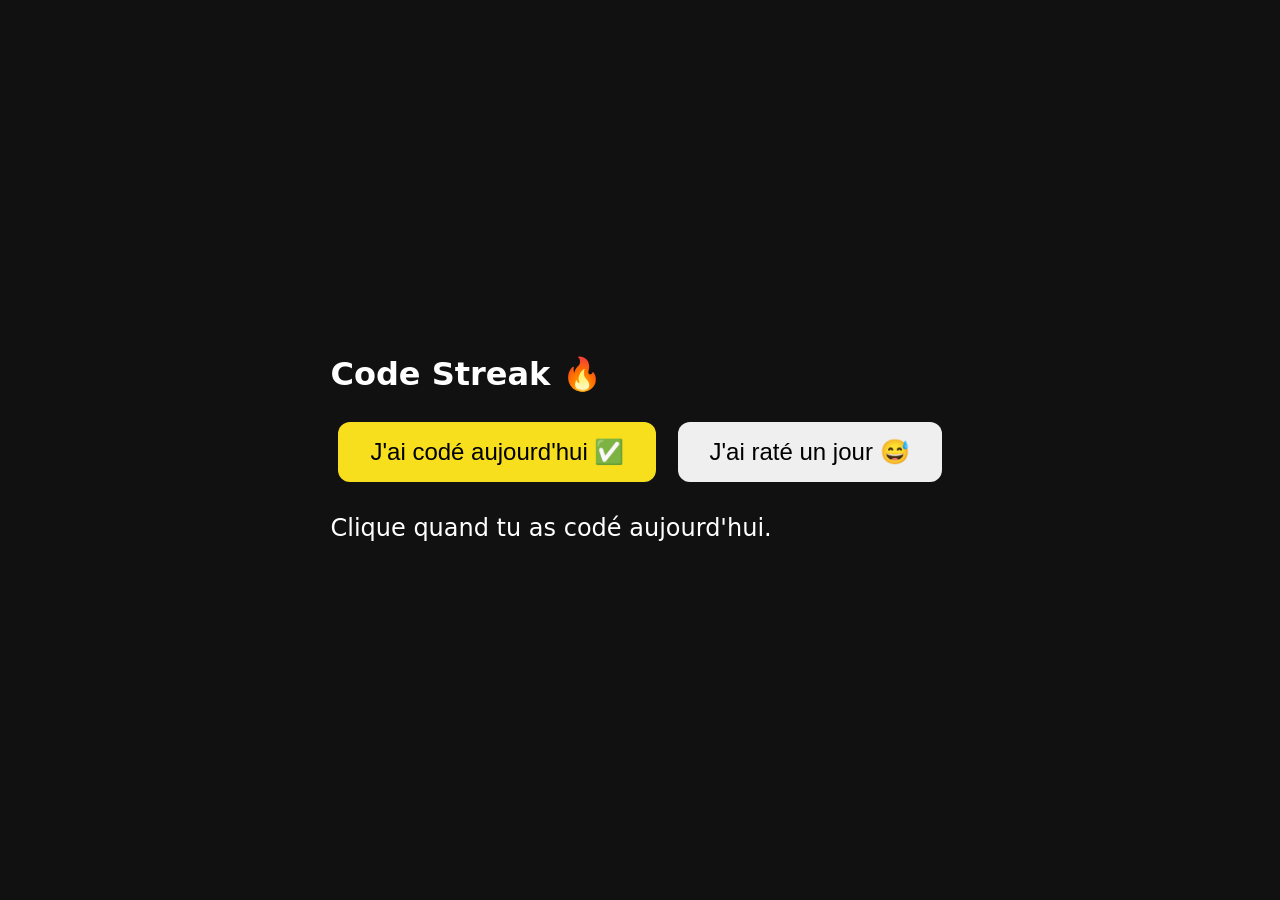
<file: index.html>
<!DOCTYPE html>
<html lang="fr">

<head>
    <meta charset="UTF-8">
    <meta name="viewport" content="width=device-width, initial-scale=1.0">
    <title>Code Streak</title>
    <link rel="stylesheet" href="style.css">
    <script src="script.js" defer></script>
</head>

<body>
    <main>
        <h1>Code Streak 🔥</h1>
        <button id="btn-code">J'ai codé aujourd'hui ✅</button>
        <button id="btn-reset">J'ai raté un jour 😅</button>
        <p id="message">Clique quand tu as codé aujourd'hui.</p>
    </main>
</body>

</html>
</file>
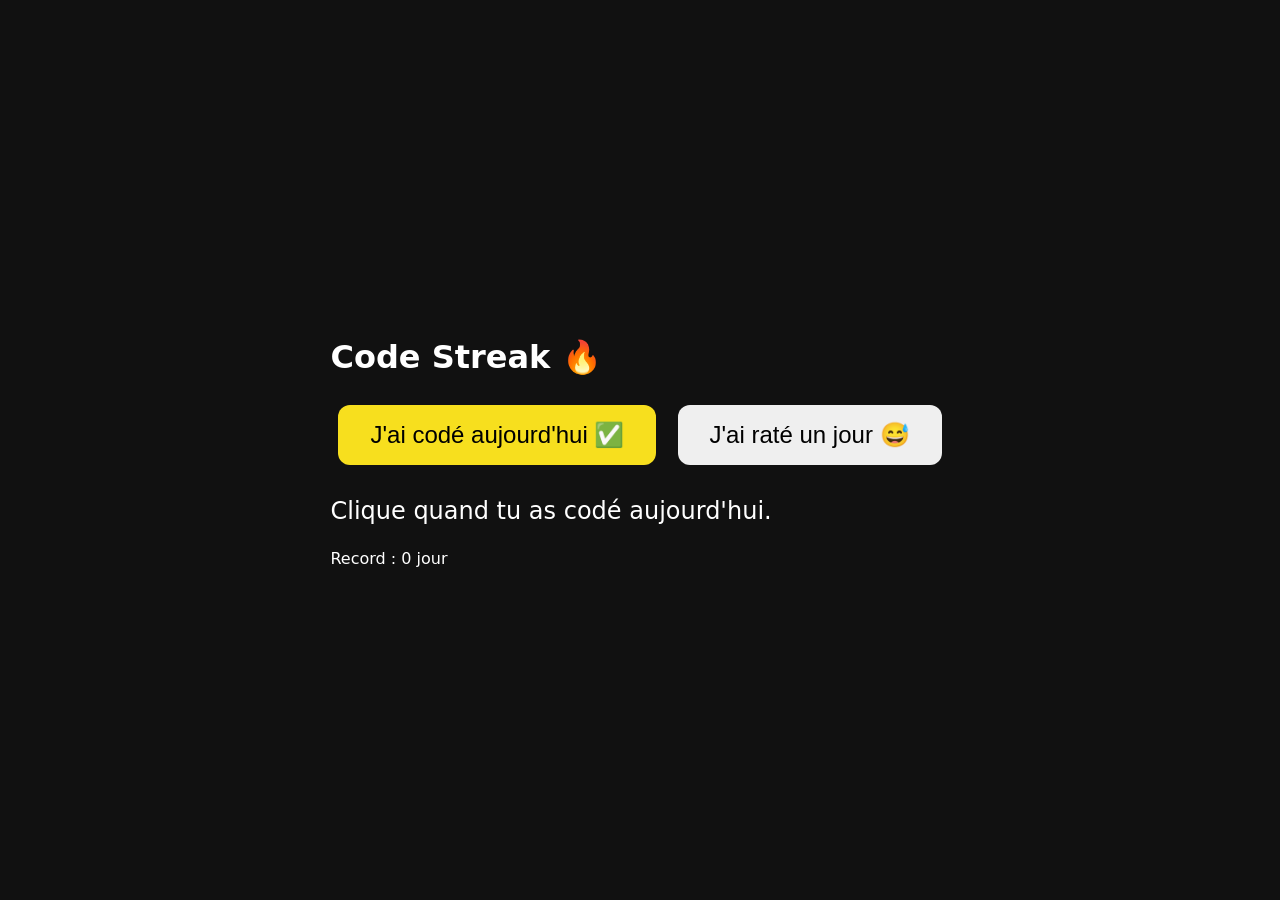
<file: episode-03/index.html>
<!DOCTYPE html>
<html lang="fr">

<head>
    <meta charset="UTF-8">
    <meta name="viewport" content="width=device-width, initial-scale=1.0">
    <title>Code Streak</title>
    <link rel="stylesheet" href="style.css">
    <script src="script.js" defer></script>
</head>

<body>
    <main>
        <h1>Code Streak 🔥</h1>
        <button id="btn-code">J'ai codé aujourd'hui ✅</button>
        <button id="btn-reset">J'ai raté un jour 😅</button>
        <p id="message">Clique quand tu as codé aujourd'hui.</p>
        <p id="record">Record : 0 jour</p>
    </main>
</body>

</html>
</file>
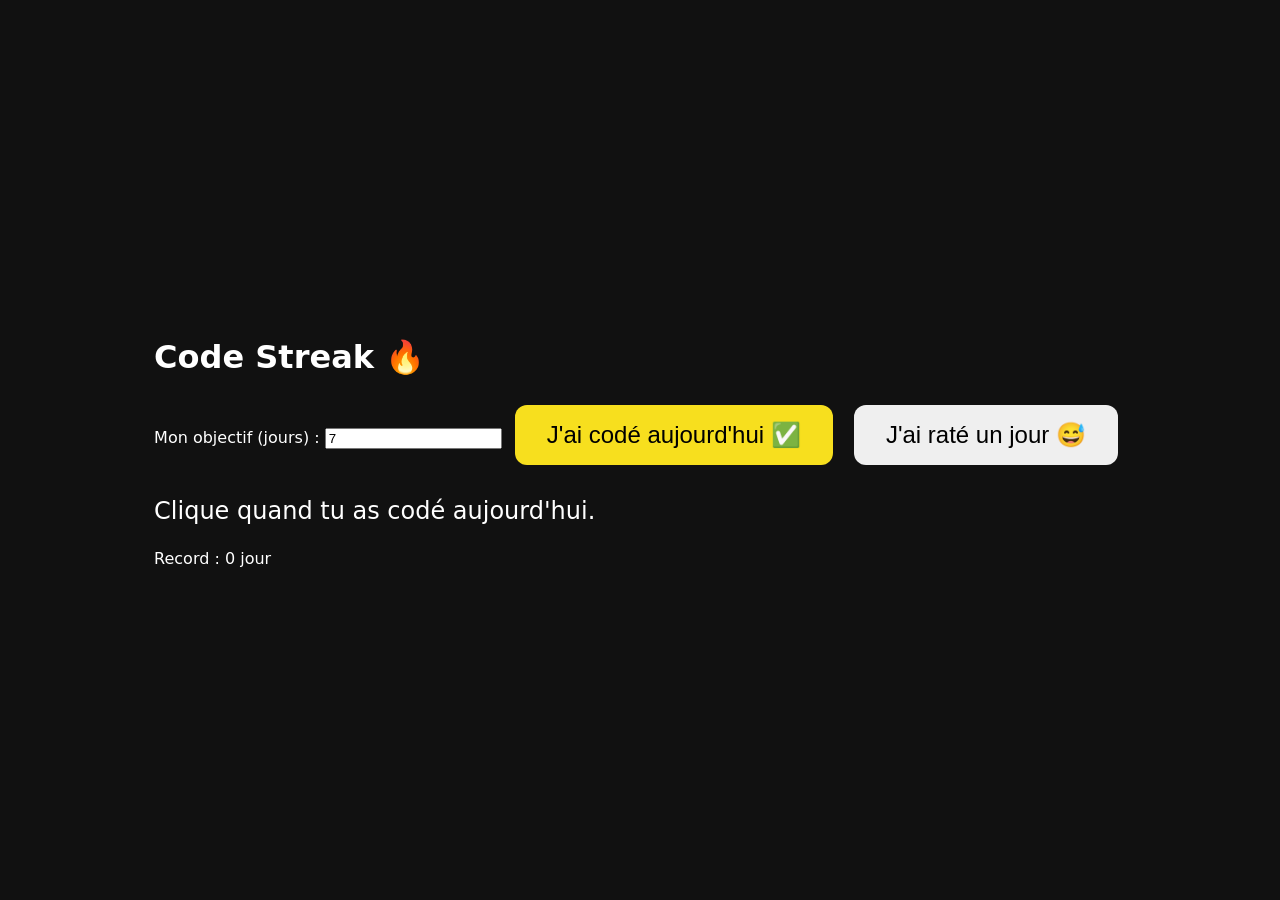
<file: episode-04/index.html>
<!DOCTYPE html>
<html lang="fr">

<head>
    <meta charset="UTF-8">
    <meta name="viewport" content="width=device-width, initial-scale=1.0">
    <title>Code Streak</title>
    <link rel="stylesheet" href="style.css">
    <script src="script.js" defer></script>
</head>

<body>
    <main>
        <h1>Code Streak 🔥</h1>
        <label for="objectif">Mon objectif (jours) :</label>
        <input id="objectif" type="number" value="7" min="1">
        <button id="btn-code">J'ai codé aujourd'hui ✅</button>
        <button id="btn-reset">J'ai raté un jour 😅</button>
        <p id="message">Clique quand tu as codé aujourd'hui.</p>
        <p id="record">Record : 0 jour</p>
    </main>
</body>

</html>
</file>
<file: style.css>
body {
    font-family: system-ui, sans-serif;
    display: grid;
    place-items: center;
    min-height: 100vh;
    margin: 0;
    background: #111;
    color: #fff;
}

button {
    font-size: 1.5rem;
    padding: 1rem 2rem;
    margin: 0.5rem;
    border: none;
    border-radius: 12px;
    cursor: pointer;
}

#btn-code {
    background: #f7df1e;
}

#message {
    font-size: 1.5rem;
}
</file>
<file: episode-03/style.css>
body {
    font-family: system-ui, sans-serif;
    display: grid;
    place-items: center;
    min-height: 100vh;
    margin: 0;
    background: #111;
    color: #fff;
}

button {
    font-size: 1.5rem;
    padding: 1rem 2rem;
    margin: 0.5rem;
    border: none;
    border-radius: 12px;
    cursor: pointer;
}

#btn-code {
    background: #f7df1e;
}

#message {
    font-size: 1.5rem;
}
</file>
<file: episode-04/style.css>
body {
    font-family: system-ui, sans-serif;
    display: grid;
    place-items: center;
    min-height: 100vh;
    margin: 0;
    background: #111;
    color: #fff;
}

button {
    font-size: 1.5rem;
    padding: 1rem 2rem;
    margin: 0.5rem;
    border: none;
    border-radius: 12px;
    cursor: pointer;
}

#btn-code {
    background: #f7df1e;
}

#message {
    font-size: 1.5rem;
}
</file>
